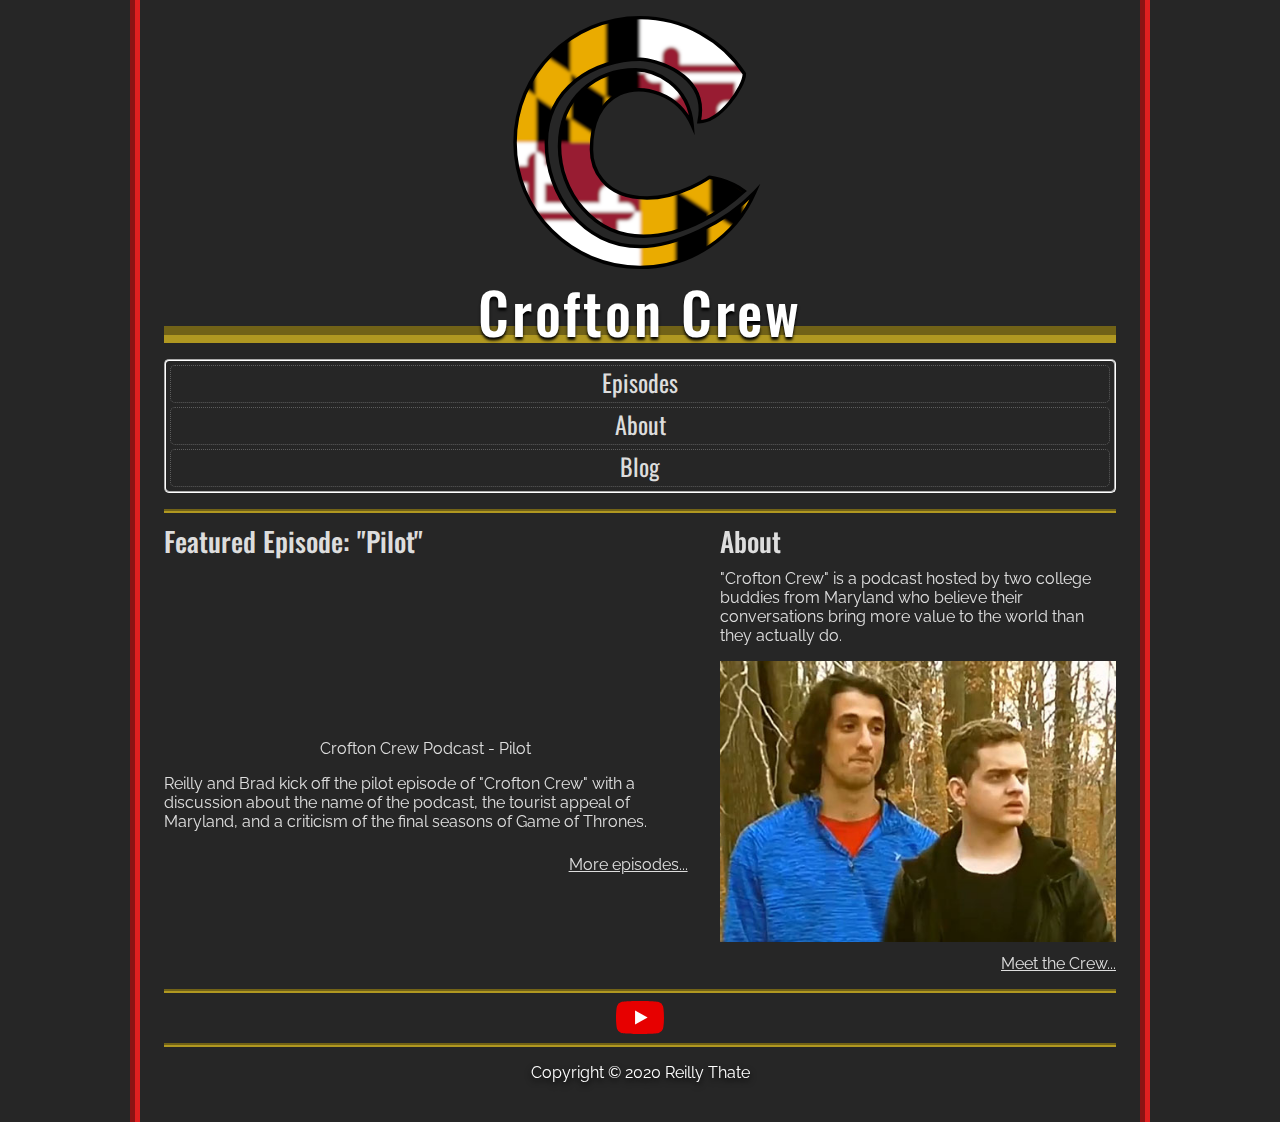
<file: portfolio/academic/aacc/responsive-web-design/crofton-crew/index.html>
<!doctype html>
<html lang="en" class="no-js">
	<head>
		<meta charset="utf-8">
		<title>Crofton Crew</title>
		<meta name="description" content="Crofton Crew home page, featuring the latest podcast episode, a blog entry reflecting on the episode, and a selection of merchandise from the store.">
		<meta name="author" content="Reilly Thate">
		<meta name="viewport" content="width=device-width, initial-scale=1">
		<link rel="stylesheet" href="css/common.css" type="text/css">
		<link rel="stylesheet" href="css/home.css" type="text/css">
	</head>

	<body>
		
		<header>
			<figure><a href="index.html">
				<img src="img/CC_Logo.svg" alt="A Maryland Flag wrapped over two C's, one within the other." id="main_logo"></a>
			</figure>
			<h1><a href="index.html">Crofton Crew</a></h1>
			<nav id="topNav">
    			<button id="topNav_toggle" aria-expanded="false">Menu</button>
				<ul id="topNav_list">
					<li class="topNav_item"><a href="episodes.html">Episodes</a></li>
					<li class="topNav_item"><a href="about.html">About</a></li>
					<li class="topNav_item"><a href="blog.html">Blog</a></li>
				</ul>
			</nav>
		</header>
		
		
		<main>
			<section id="featured">
				<h2>Featured Episode: <span class="featured_video">"Pilot"</span></h2>
				<section class="main">
					<figure class="sc_audio">
						<iframe height="166" allow="autoplay" src="https://w.soundcloud.com/player/?url=https%3A//api.soundcloud.com/tracks/761738425%3Fsecret_token%3Ds-F71HT&color=%23df2020&auto_play=false&hide_related=false&show_comments=true&show_user=true&show_reposts=false&show_teaser=true"></iframe>

						<figcaption>
							Crofton Crew Podcast - Pilot
						</figcaption>
					</figure>
					<p>
						Reilly and Brad kick off the pilot episode of "Crofton Crew" with a discussion about the name of the podcast, the tourist appeal of Maryland, and a criticism of the final seasons of Game of Thrones.
					</p>
					<p class="article_link"><a href="episodes.html">More episodes...</a></p>
				</section>
			</section>
			
			<section id="about_blurb">
				<h2>About</h2>
				<section class="main">
					<p>
						"Crofton Crew" is a podcast hosted by two college buddies from Maryland who believe their conversations bring more value to the world than they actually do.
					</p>
					<figure>
						<img src="img/Crew_Smaller.jpg" alt="A Maryland Flag wrapped over two C's, one within the other.">
					</figure>
					<p class="article_link"><a href="about.html">Meet the Crew...</a></p>	
				</section>
			</section>
		</main>
		
		<footer>
			<section id='social_media_bar'>
				<figure class='social_logo_container'>
					<a href="https://www.youtube.com/channel/UCr9bNNf2-HwIflgvgbjnnOQ" target="_blank" class="social_media_link">
						<img src="img/yt_icon.svg" alt="YouTube logo: a red television screen with a white play button.">
					</a>
				</figure>
			</section>
			
			<p id="site_copyright">Copyright &copy; 2020 Reilly Thate</p>
			
		</footer>
	
		<script src='https://s3-us-west-2.amazonaws.com/s.cdpn.io/182774/modernizr_copy.js'></script>
  		<script>
  
			var toggle = document.querySelector('#topNav_toggle');
			var menu = document.querySelector('#topNav_list');
			//var menuItems = document.querySelectorAll('#menu li a');

			toggle.addEventListener('click', function()
			{
				if (menu.classList.contains('is-active')) 
				{
					this.setAttribute('aria-expanded', 'false');
					menu.classList.remove('is-active');
				} else 
				{
					menu.classList.add('is-active'); 
					this.setAttribute('aria-expanded', 'true');
					//menuItems[0].focus();
				}
			});
  
  		</script>
		
	</body>
</html>
</file>
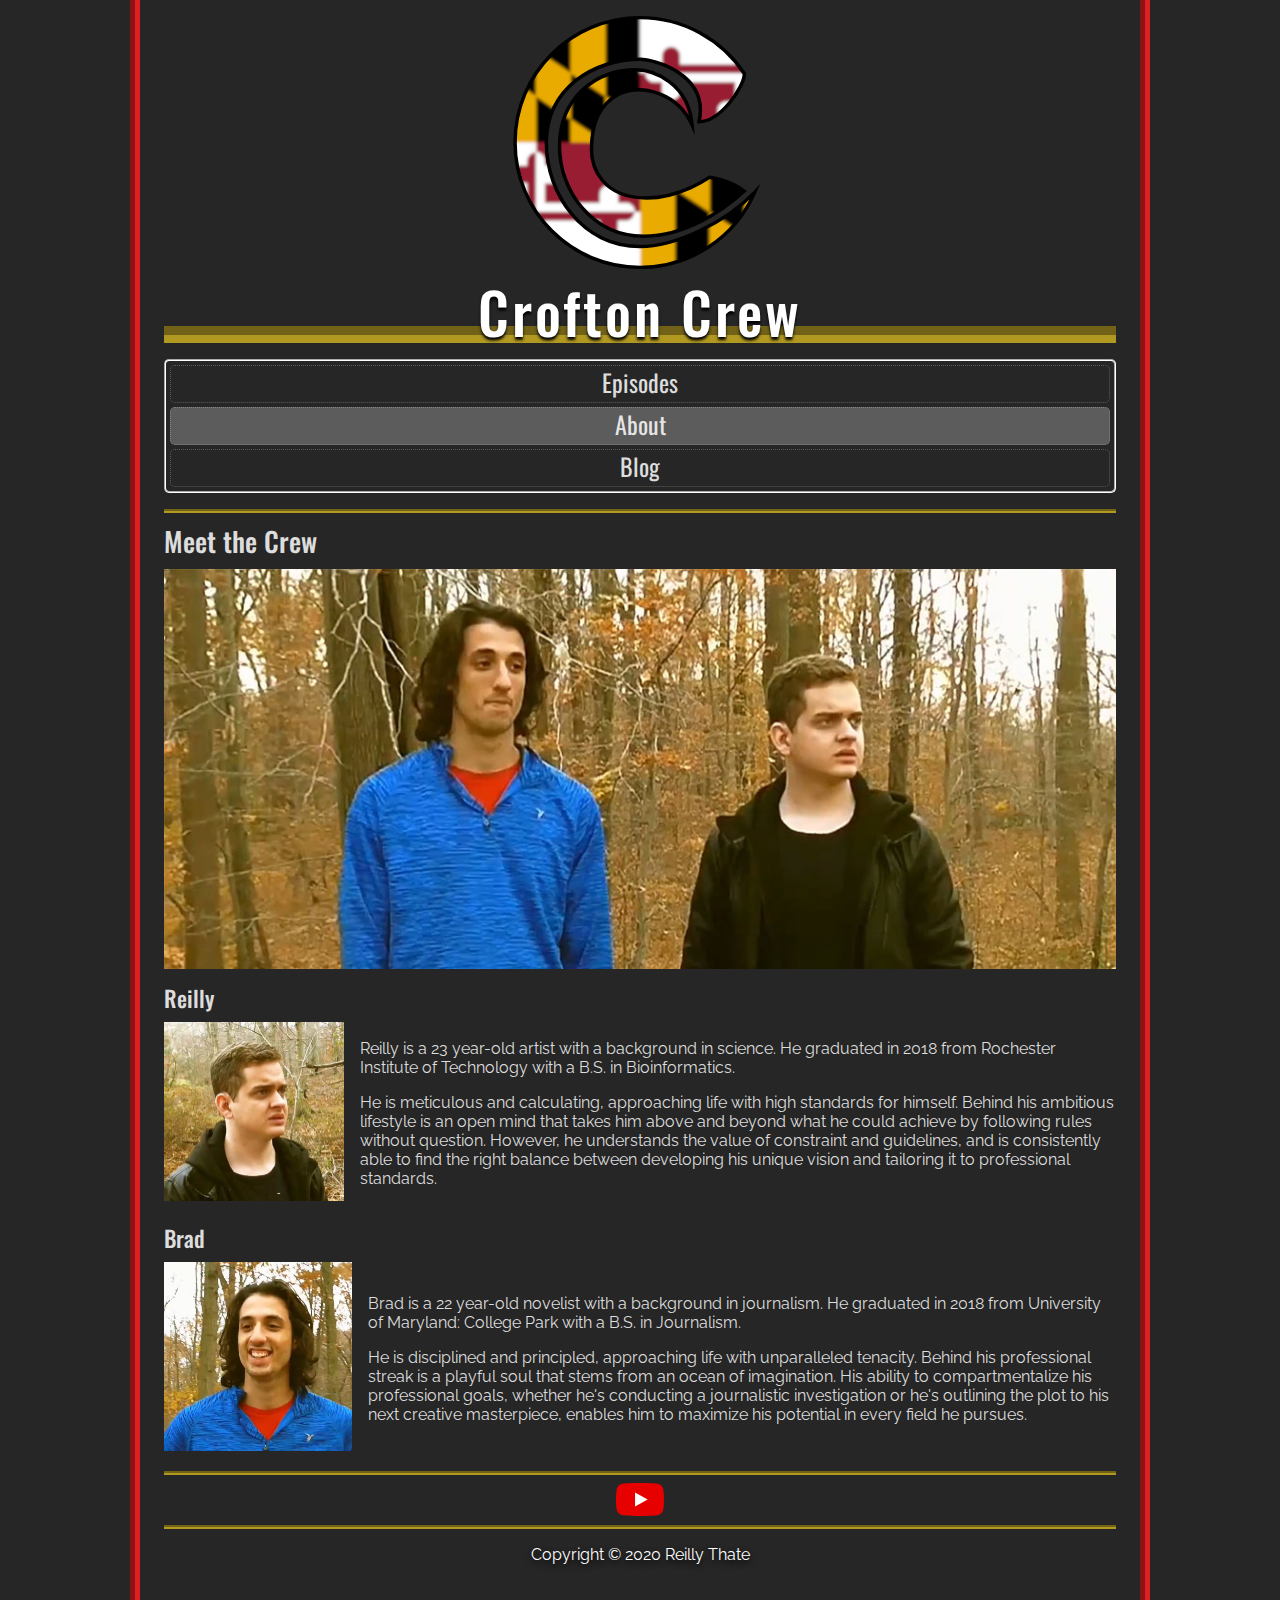
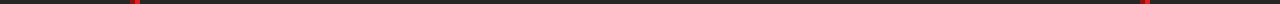
<file: portfolio/academic/aacc/responsive-web-design/crofton-crew/about.html>
<!doctype html>
<html lang="en" class="no-js">
	<head>
		<meta charset="utf-8">
		<title>Crofton Crew - About</title>
		<meta name="description" content="Crofton Crew about page, featuring bios of the podcast hosts Reilly and Brad.">
		<meta name="author" content="Reilly Thate">
		<meta name="viewport" content="width=device-width, initial-scale=1">
		<link rel="stylesheet" href="css/common.css" type="text/css">
		<link rel="stylesheet" href="css/about.css" type="text/css">
	</head>

	<body>
		
		<header>
			<figure><a href="index.html">
				<img src="img/CC_Logo.svg" alt="A Maryland Flag wrapped over two C's, one within the other." id="main_logo"></a>
			</figure>
			<h1><a href="index.html">Crofton Crew</a></h1>
			<nav id="topNav">
    			<button id="topNav_toggle" aria-expanded="false">Menu</button>
				<ul id="topNav_list">
					<li class="topNav_item"><a href="episodes.html">Episodes</a></li>
					<li class="topNav_item" id="active_page"><a href="about.html">About</a></li>
					<li class="topNav_item"><a href="blog.html">Blog</a></li>
				</ul>
			</nav>
		</header>
		
		<main>
			<h2>Meet the Crew</h2>
			<picture>
				<source media="(min-width: 780px)" srcset="img/Crew_Large.jpg">
				<source media="(min-width: 568px)" srcset="img/Crew_Medium.jpg">
				<source media="(min-width: 480px)" srcset="img/Crew_Small.jpg">
				<img src="img/Crew_Smaller.jpg" alt="The Crofton Crew hosts, Brad and Reilly.">
			</picture>
			<section>
			<h3>Reilly</h3>
				<div class="bio">
					<figure class="closeup">
						<img src="img/Reilly.jpg" alt="Reilly">
					</figure>
					<article>
					<p>
						Reilly is a 23 year-old artist with a background in science. He graduated in 2018 from Rochester Institute of Technology with a B.S. in Bioinformatics.
					</p>
					<p>
						He is meticulous and calculating, approaching life with high standards for himself. Behind his ambitious lifestyle is an open mind that takes him above and beyond what he could achieve by following rules without question. However, he understands the value of constraint and guidelines, and is consistently able to find the right balance between developing his unique vision and tailoring it to professional standards.
					</p>
					</article>
				</div>
			</section>
			<section>
			<h3>Brad</h3>
				<div class="bio">
					<figure class="closeup">
						<img src="img/Brad.jpg" alt="Brad">
					</figure>
					<article>
						<p>
							Brad is a 22 year-old novelist with a background in journalism. He graduated in 2018 from University of Maryland: College Park with a B.S. in Journalism.
						</p>
						<p>
							He is disciplined and principled, approaching life with unparalleled tenacity. Behind his professional streak is a playful soul that stems from an ocean of imagination. His ability to compartmentalize his professional goals, whether he's conducting a journalistic investigation or he's outlining the plot to his next creative masterpiece, enables him to maximize his potential in every field he pursues.
						</p>
					</article>
				</div>
			</section>
		</main>
		
		<footer>
			<section id='social_media_bar'>
				<figure class='social_logo_container'>
					<a href="https://www.youtube.com/channel/UCr9bNNf2-HwIflgvgbjnnOQ" target="_blank" class="social_media_link">
						<img src="img/yt_icon.svg" alt="YouTube logo: a red television screen with a white play button.">
					</a>
				</figure>
			</section>
			
			<p id="site_copyright">Copyright &copy; 2020 Reilly Thate</p>
			
		</footer>
	
		<script src='https://s3-us-west-2.amazonaws.com/s.cdpn.io/182774/modernizr_copy.js'></script>
  		<script>
  
			var toggle = document.querySelector('#topNav_toggle');
			var menu = document.querySelector('#topNav_list');
			//var menuItems = document.querySelectorAll('#menu li a');

			toggle.addEventListener('click', function()
			{
				if (menu.classList.contains('is-active')) 
				{
					this.setAttribute('aria-expanded', 'false');
					menu.classList.remove('is-active');
				} else 
				{
					menu.classList.add('is-active'); 
					this.setAttribute('aria-expanded', 'true');
					//menuItems[0].focus();
				}
			});
  
  		</script>
		
	</body>
</html>
</file>
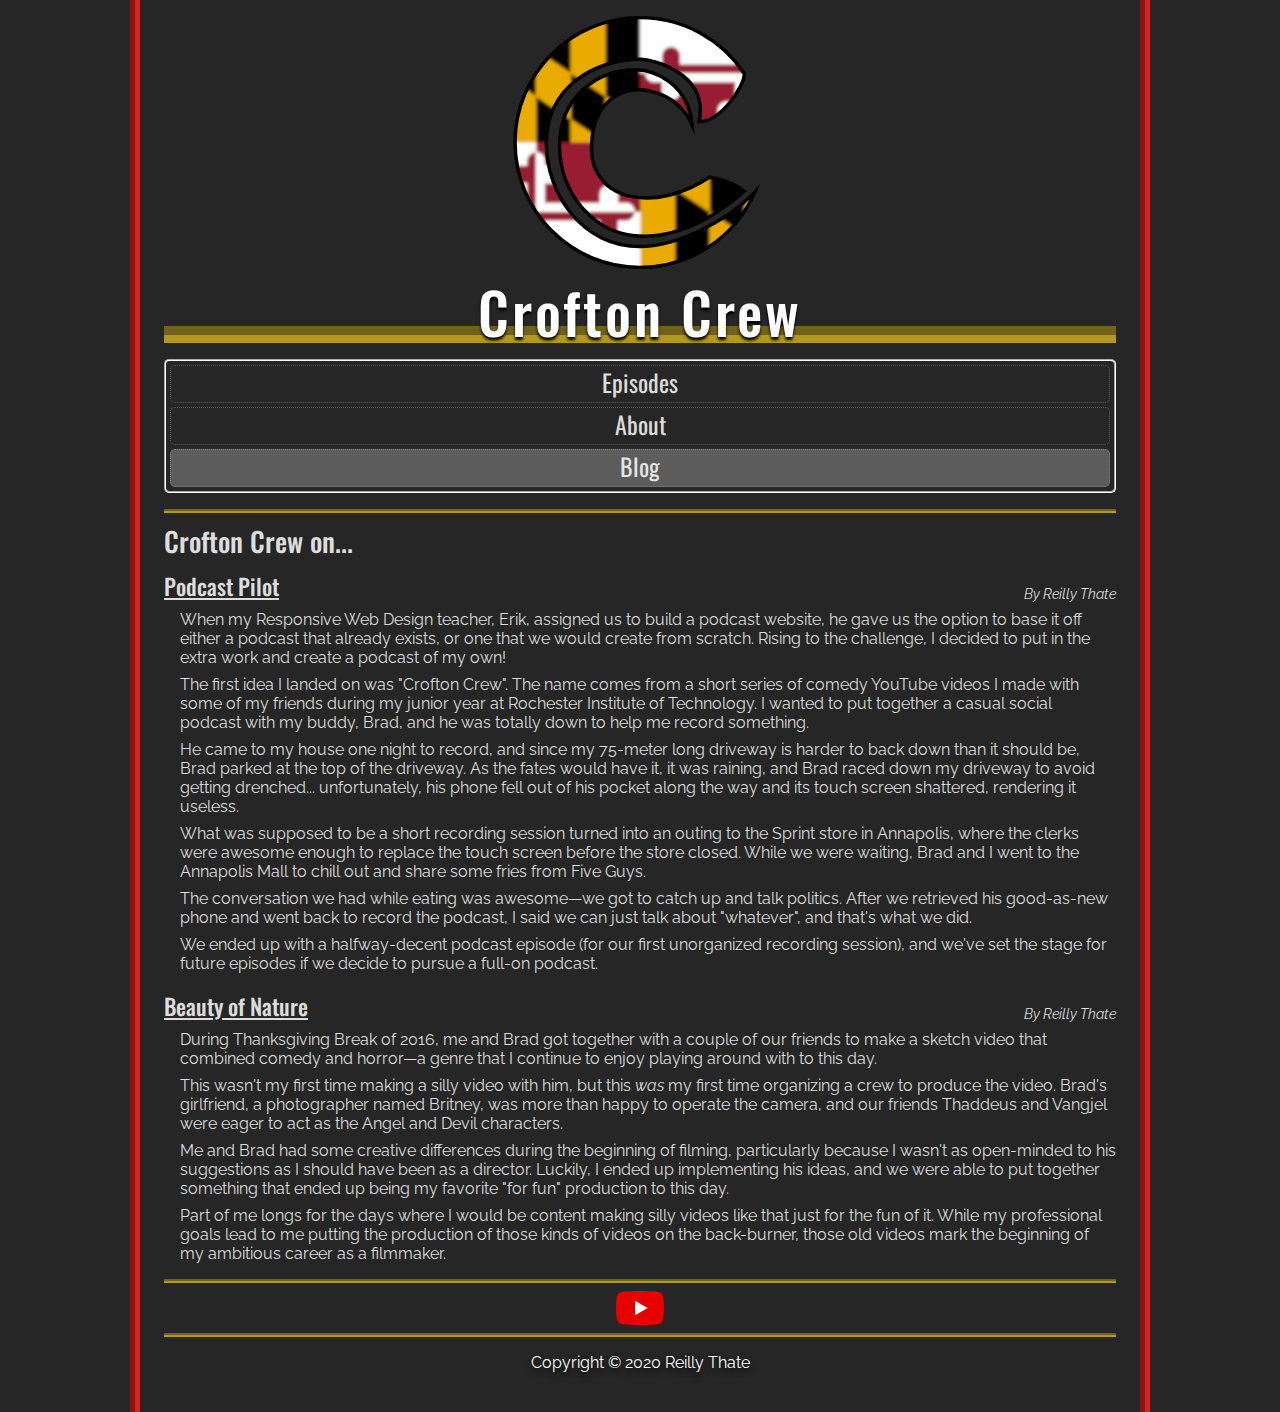
<file: portfolio/academic/aacc/responsive-web-design/crofton-crew/blog.html>
<!doctype html>
<html lang="en" class="no-js">
	<head>
		<meta charset="utf-8">
		<title>Crofton Crew - Blog</title>
		<meta name="description" content="Crofton Crew blog page, featuring the a blog entry about the latest podcast episode and a selection of blog entries from past episodes.">
		<meta name="author" content="Reilly Thate">
		<meta name="viewport" content="width=device-width, initial-scale=1">
		<link rel="stylesheet" href="css/common.css" type="text/css">
		<link rel="stylesheet" href="css/blog.css" type="text/css">
	</head>

	<body>
		
		<header>
			<figure><a href="index.html">
				<img src="img/CC_Logo.svg" alt="A Maryland Flag wrapped over two C's, one within the other." id="main_logo"></a>
			</figure>
			<h1><a href="index.html">Crofton Crew</a></h1>
			<nav id="topNav">
    			<button id="topNav_toggle" aria-expanded="false">Menu</button>
				<ul id="topNav_list">
					<li class="topNav_item"><a href="episodes.html">Episodes</a></li>
					<li class="topNav_item"><a href="about.html">About</a></li>
					<li class="topNav_item" id="active_page"><a href="blog.html">Blog</a></li>
				</ul>
			</nav>
		</header>
		
		<main>
			<h2>Crofton Crew on...</h2>
			<section class="blog_entry">
				<article class="header"  id="entry_pilot">
					<h3>Podcast Pilot</h3>
					<p class="author">By Reilly Thate</p>
				</article>
				<article class="content">
					<p>
						When my Responsive Web Design teacher, Erik, assigned us to build a podcast website, he gave us the option to base it off either a podcast that already exists, or one that we would create from scratch. Rising to the challenge, I decided to put in the extra work and create a podcast of my own!
					</p>
					<p>
						The first idea I landed on was "Crofton Crew". The name comes from a short series of comedy YouTube videos I made with some of my friends during my junior year at Rochester Institute of Technology. I wanted to put together a casual social podcast with my buddy, Brad, and he was totally down to help me record something.
					</p>
					<p>
						He came to my house one night to record, and since my 75-meter long driveway is harder to back down than it should be, Brad parked at the top of the driveway. As the fates would have it, it was raining, and Brad raced down my driveway to avoid getting drenched... unfortunately, his phone fell out of his pocket along the way and its touch screen shattered, rendering it useless.
					</p>
					<p>
						What was supposed to be a short recording session turned into an outing to the Sprint store in Annapolis, where the clerks were awesome enough to replace the touch screen before the store closed. While we were waiting, Brad and I went to the Annapolis Mall to chill out and share some fries from Five Guys.
					</p>
					<p>
						The conversation we had while eating was awesome&mdash;we got to catch up and talk politics. After we retrieved his good-as-new phone and went back to record the podcast, I said we can just talk about "whatever", and that's what we did.
					</p>
					<p>
						We ended up with a halfway-decent podcast episode (for our first unorganized recording session), and we've set the stage for future episodes if we decide to pursue a full-on podcast.
					</p>
				</article>
			</section>
			<section class="blog_entry">
				<article class="header"  id="entry_BoN">
					<h3>Beauty of Nature</h3>
					<p class="author">By Reilly Thate</p>
				</article>
				<article class="content">
					<p>
						During Thanksgiving Break of 2016, me and Brad got together with a couple of our friends to make a sketch video that combined comedy and horror&mdash;a genre that I continue to enjoy playing around with to this day.
					</p>
					<p>
						This wasn't my first time making a silly video with him, but this <em>was</em> my first time organizing a crew to produce the video. Brad's girlfriend, a photographer named Britney, was more than happy to operate the camera, and our friends Thaddeus and Vangjel were eager to act as the Angel and Devil characters.
					</p>
					<p>
						Me and Brad had some creative differences during the beginning of filming, particularly because I wasn't as open-minded to his suggestions as I should have been as a director. Luckily, I ended up implementing his ideas, and we were able to put together something that ended up being my favorite "for fun" production to this day.
					</p>
					<p>
						Part of me longs for the days where I would be content making silly videos like that just for the fun of it. While my professional goals lead to me putting the production of those kinds of videos on the back-burner, those old videos mark the beginning of my ambitious career as a filmmaker.
					</p>
				</article>
			</section>
		</main>
		
		<footer>
			<section id='social_media_bar'>
				<figure class='social_logo_container'>
					<a href="https://www.youtube.com/channel/UCr9bNNf2-HwIflgvgbjnnOQ" target="_blank" class="social_media_link">
						<img src="img/yt_icon.svg" alt="YouTube logo: a red television screen with a white play button.">
					</a>
				</figure>
			</section>
			
			<p id="site_copyright">Copyright &copy; 2020 Reilly Thate</p>
			
		</footer>
	
		<script src='https://s3-us-west-2.amazonaws.com/s.cdpn.io/182774/modernizr_copy.js'></script>
  		<script>
  
			var toggle = document.querySelector('#topNav_toggle');
			var menu = document.querySelector('#topNav_list');
			//var menuItems = document.querySelectorAll('#menu li a');

			toggle.addEventListener('click', function()
			{
				if (menu.classList.contains('is-active')) 
				{
					this.setAttribute('aria-expanded', 'false');
					menu.classList.remove('is-active');
				} else 
				{
					menu.classList.add('is-active'); 
					this.setAttribute('aria-expanded', 'true');
					//menuItems[0].focus();
				}
			});
  
  		</script>
		
	</body>
</html>
</file>
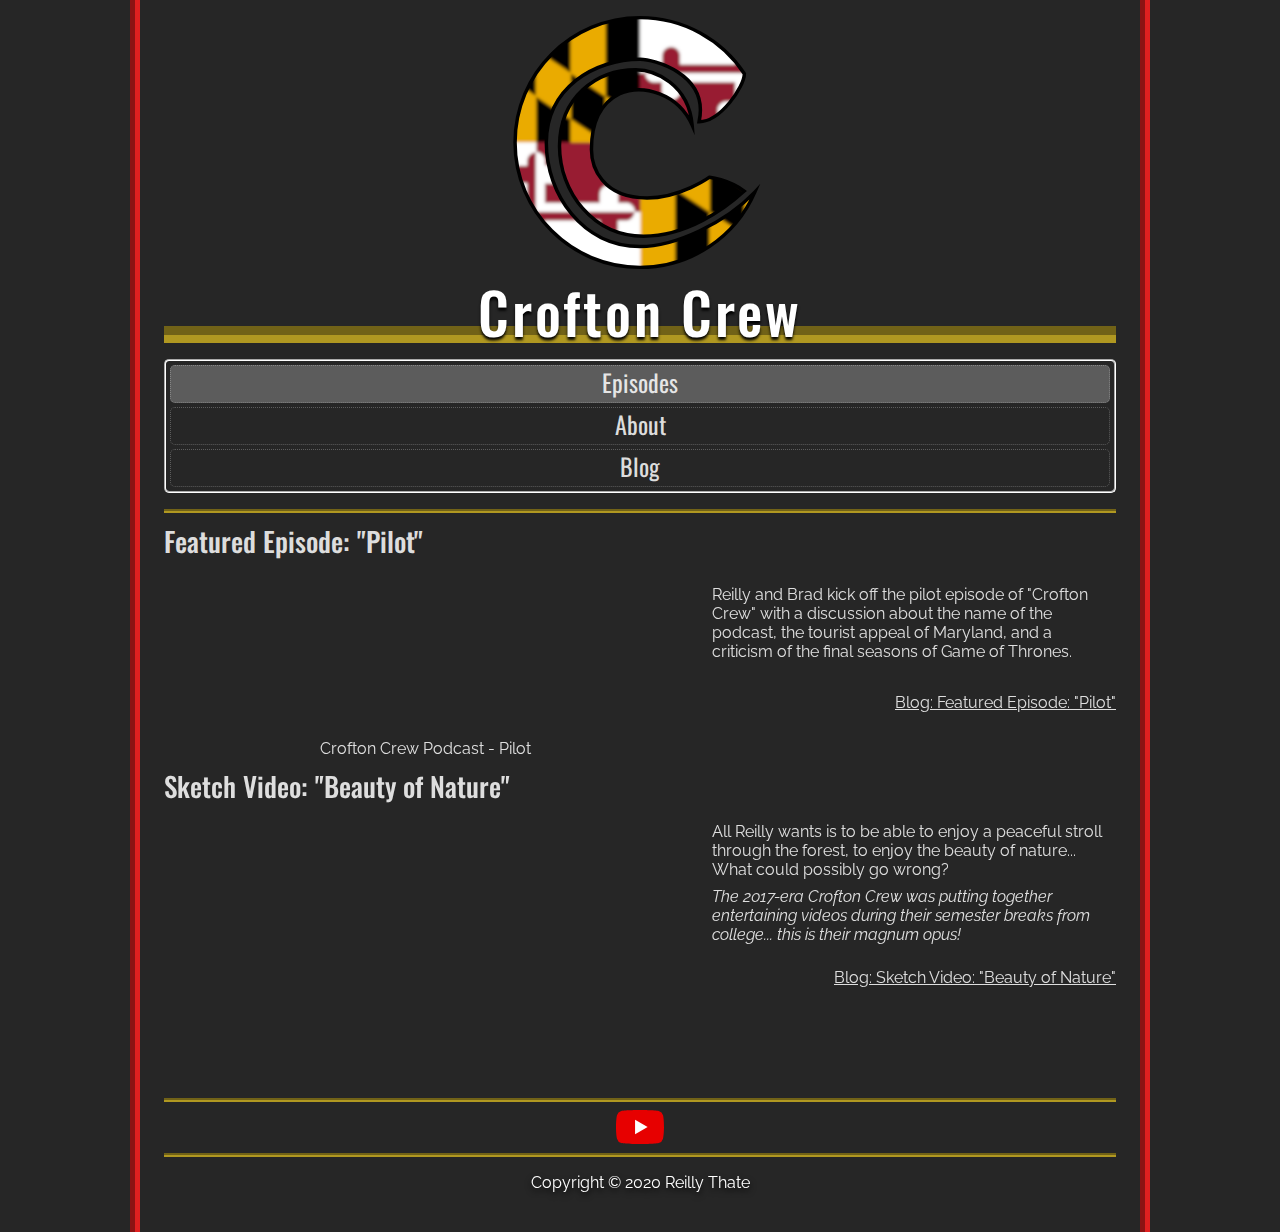
<file: portfolio/academic/aacc/responsive-web-design/crofton-crew/episodes.html>
<!doctype html>
<html lang="en" class="no-js">
	<head>
		<meta charset="utf-8">
		<title>Crofton Crew - Episodes</title>
		<meta name="description" content="Crofton Crew episodes page, featuring the latest podcast episode and a selection of past episodes.">
		<meta name="author" content="Reilly Thate">
		<meta name="viewport" content="width=device-width, initial-scale=1">
		<link rel="stylesheet" href="css/common.css" type="text/css">
		<link rel="stylesheet" href="css/episodes.css" type="text/css">
	</head>

	<body>
		
		<header>
			<figure><a href="index.html">
				<img src="img/CC_Logo.svg" alt="A Maryland Flag wrapped over two C's, one within the other." id="main_logo"></a>
			</figure>
			<h1><a href="index.html">Crofton Crew</a></h1>
			<nav id="topNav">
    			<button id="topNav_toggle" aria-expanded="false">Menu</button>
				<ul id="topNav_list">
					<li class="topNav_item" id="active_page"><a href="episodes.html">Episodes</a></li>
					<li class="topNav_item"><a href="about.html">About</a></li>
					<li class="topNav_item"><a href="blog.html">Blog</a></li>
				</ul>
			</nav>
		</header>
		
		<main>
			
			<section id="featured" class="episode">
				<h2>Featured Episode: <span class="featured_video">"Pilot"</span></h2>
				<article class="main">
					<figure class="sc_audio">
						<iframe height="166" allow="autoplay" src="https://w.soundcloud.com/player/?url=https%3A//api.soundcloud.com/tracks/761738425%3Fsecret_token%3Ds-F71HT&color=%23df2020&auto_play=false&hide_related=false&show_comments=true&show_user=true&show_reposts=false&show_teaser=true"></iframe>

						<figcaption>
							Crofton Crew Podcast - Pilot
						</figcaption>
					</figure>
					<article>
						<p>
							Reilly and Brad kick off the pilot episode of "Crofton Crew" with a discussion about the name of the podcast, the tourist appeal of Maryland, and a criticism of the final seasons of Game of Thrones.
						</p>
						<p class="article_link"><a href="blog.html#entry_pilot">Blog: Featured Episode: "Pilot"</a></p>
					</article>
				</article>
			</section>
			
			<section id="sketch" class="episode">
				<h2>Sketch Video: "Beauty of Nature"</h2>
				<article class="main">
					<figure class="yt_video">
						<iframe src="https://www.youtube.com/embed/M_DAoOyRgCs" alt="Short film by Crofton Crew called Beauty of Nature, embedded from YouTube."frameborder="0" allow="accelerometer; autoplay; encrypted-media; gyroscope; picture-in-picture" allowfullscreen></iframe>
					</figure>
					<article class="content">
						<p>
							All Reilly wants is to be able to enjoy a peaceful stroll through the forest, to enjoy the beauty of nature...	What could possibly go wrong?
						</p>
						<p>
							<em>The 2017-era Crofton Crew was putting together entertaining videos during their semester breaks from college... this is their magnum opus!</em>
						</p>
						<p class="article_link"><a href="blog.html#entry_BoN">Blog: Sketch Video: "Beauty of Nature"</a></p>
					</article>
				</article>
			</section>
		</main>
		
		<footer>
			<section id='social_media_bar'>
				<figure class='social_logo_container'>
					<a href="https://www.youtube.com/channel/UCr9bNNf2-HwIflgvgbjnnOQ" target="_blank" class="social_media_link">
						<img src="img/yt_icon.svg" alt="YouTube logo: a red television screen with a white play button.">
					</a>
				</figure>
			</section>
			
			<p id="site_copyright">Copyright &copy; 2020 Reilly Thate</p>
			
		</footer>
	
		<script src='https://s3-us-west-2.amazonaws.com/s.cdpn.io/182774/modernizr_copy.js'></script>
  		<script>
  
			var toggle = document.querySelector('#topNav_toggle');
			var menu = document.querySelector('#topNav_list');
			//var menuItems = document.querySelectorAll('#menu li a');

			toggle.addEventListener('click', function()
			{
				if (menu.classList.contains('is-active')) 
				{
					this.setAttribute('aria-expanded', 'false');
					menu.classList.remove('is-active');
				} else 
				{
					menu.classList.add('is-active'); 
					this.setAttribute('aria-expanded', 'true');
					//menuItems[0].focus();
				}
			});
  
  		</script>
		
	</body>
</html>
</file>
<file: portfolio/academic/aacc/responsive-web-design/crofton-crew/css/common.css>
@charset "utf-8";
@import url('https://fonts.googleapis.com/css?family=Oswald:300,400,500|Raleway&display=swap');
/* CSS Document */

/******************************************************************************
 ** Main Containers ***********************************************************
 *****************************************************************************/
*
{
	--border-main: hsla(0, 75%, 50%, 1.0);
	--underline-main: hsla(50, 75%, 50%, 0.75);
}
html
{
	max-width: 1000px;
	border-left: 10px groove var(--border-main);
	border-right: 10px groove var(--border-main);
	margin: 0 auto;
}
body
{
	background: hsla(0, 0%, 0%, 0.85);
	padding: 1rem;
	
	font-family: 'Raleway', Arial, "sans-serif";
}

header
{
	
}
main
{
	margin: 1rem 0;
	padding: 0 0 0 0;
	border-top: 0.25rem groove var(--underline-main);
}
footer
{
	
}

h1, h2, h3, nav li, button
{
	color: hsla(0, 0%, 100%, 0.85);
	font-family: 'Oswald', sans-serif;
	font-weight: 500;
}
p
{
	color: hsla(0, 0%, 100%, 0.85);
}
/******************************************************************************
 ** Header ********************************************************************
 *****************************************************************************/
figure
{
	margin: 0;
	padding: 0;
	text-align: center;
}
figcaption
{
	color: hsla(0, 0%, 100%, 0.85);
}
#main_logo
{
	margin-top: -3rem;
	margin-bottom: -1rem;
	padding: 0;
	max-width: 500px;
}
h1
{
	text-align: center;
	align-self: flex-start;
	
	font-size: 10.0vw;
	line-height: 5.0vw;
	letter-spacing: 0.5vw;
	
	text-shadow: 0 0.5vw 0.5vw black;
	border-bottom: 3.0vw groove var(--underline-main);
	margin: 0 0 0.5rem 0;
	padding: 0 0.1rem;
	
	color: white;
}
h1 a
{
	text-decoration: none;
	color: white;
}

/******************************************************************************
 ** Nav (w/ collapsible script) ***********************************************
 *****************************************************************************/
#topNav 
{
	margin: 0;
	padding: 0;
	padding-top: 0.5rem;
}

#topNav ul
{	
	border-radius: 5px;
	border: 2px groove white;
	margin: 0;
	padding: 0;
}

#topNav li 
{
	font-weight: 400;
	font-size: 1.5rem;
	line-height: 1.5rem;
	text-align: center;
	list-style: none;
	
	border-radius: 5px;
	border: 1px dotted hsla(0, 0%, 100%, 0.25);
	
	margin: 0.25rem;
	padding: 0.25rem 0 0.5rem 0;
}
#topNav li:hover
{
	background: hsla(0, 0%, 100%, 0.05);
}
#active_page
{
	background: hsla(0, 0%, 100%, 0.25);
	border: 1px solid hsla(0, 0%, 0%, 0.25);
}
#active_page:hover
{
	background: hsla(0, 0%, 0%, 0.3);
}
#topNav a
{
	text-decoration: none;
	display: block;
}
#topNav a:link, #topNav a:visited
{
	color: hsla(0, 0%, 100%, 0.85);
}
#topNav_toggle
{
	color: hsla(0, 0%, 100%, 0.85);
	width: 100%;
	background: transparent;
	
	font-size: 1.6rem;
	line-height: 1.6rem;
	
	border-radius: 5px;
	border: 3px groove white;
	margin: 0;
	padding: 0.1rem 0 0.3rem 0;
	display: none;
}
#topNav_toggle:hover
{
	border: 3px groove gray;
	background: hsla(0, 0%, 100%, 0.05);
}

.js #topNav_list
{
	display: none;
}

.js #topNav_toggle
{
	display: block;
}

#topNav_list.is-active 
{
	display: block;
}
@media screen and (min-width: 492px)
{	
	.js #topNav_list 
	{
		display: flex;
		justify-content: center;
		
		border: none;
	}
	.js .topNav_item
	{
		width: 8rem;
		margin: 0 0.25rem;
	}
	.js #topNav_toggle 
	{
		display: none;
	}
	#topNav_toggle
	{
		display: none;
	}
}
@media screen and (min-width: 570px)
{
	h1
	{
		font-size: 3.5625rem;
		line-height: 1.78125rem;
		letter-spacing: 0.178125rem;

		text-shadow: 0 0.178125rem 0.178125rem black;
		border-bottom: 1.06875rem groove var(--underline-main);
	}
	#site_copyright
	{
		text-shadow: 0 0.178125rem 0.178125rem black;
	}
}
@media screen and (max-width: 320px)
{
	
}

/******************************************************************************
 ** Main **********************************************************************
 *****************************************************************************/
article
{
	margin: 0 auto;
	padding: 0;
	max-width: 1000px;
}
article header
{
	margin: 0;
	padding: 0;
}
section
{
	margin: 0 auto;
	border-top: none;
}
h2
{
	font-size: 1.7rem;
	margin-top: 0.5rem;
	margin-bottom: 0.5rem;
}
h3
{
	font-size: 1.4rem;
	margin-top: 0.5rem;
	margin-bottom: 0.5rem;
}

iframe
{
	width: 100%;
	border: none;
	overflow: scroll;
}
/******************************************************************************
 ** Footer ********************************************************************
 *****************************************************************************/
#social_media_bar
{
	border-top: 0.25rem groove var(--underline-main);
	border-bottom: 0.25rem groove var(--underline-main);
	display: flex;
	justify-content: center;
	align-items: center;
}
.social_logo_container
{
	margin: 0;
	padding: 0.5rem 0 0.3rem 0;
}
.social_logo_container a
{
	display: block;
	margin: 0;
	padding: 0;
}
.social_logo_container img
{
	width: 3rem;
	margin: 0;
	padding: 0;
}
#site_copyright
{
	color: white;
	text-shadow: 0 0.25vw 0.5vw black;
	text-align: center;
}
</file>
<file: portfolio/academic/aacc/responsive-web-design/crofton-crew/css/home.css>
@charset "utf-8";
/* CSS Document */

main
{
	margin: 1rem 0;
	padding: 0 0 0 0;
	border-top: 0.25rem groove var(--underline-main);
}
.article_link
{
	padding-top: 0.5rem;
	text-align: right;
}
.article_link a
{
	text-align: right;
	color: hsla(0, 0%, 100%, 0.85);
}
.article_link a:hover
{
	color: white;
}
#small_logo
{
	display: none;
}

#featured
{
	
}
#about_blurb figure
{
	display: none;
}
#about_blurb p
{
	margin: 0;
}
#store_merch
{
	display: none;
}
#store_merch section
{
	padding-left: 0;
	display: flex;
	flex-direction: column;
	justify-content: space-between;
	align-items: center;
}
#store_merch figure
{
	margin: 0;
	padding: 1rem;
	
	width: 45vw;
	
	border-radius: 5px;
	border: 1px dotted hsla(0, 0%, 100%, 0.25);
}
#store_merch #small_logo
{
	display: block;
}
@media screen and (min-width:500px)
{
	#store_merch section
	{
		flex-direction: row;
	}
}
@media screen and (min-width:750px)
{
	main
	{
		display: grid;
		grid-template-columns: 55% auto;
		grid-template-rows: 50% auto;
		grid-column-gap: 2rem;
		grid-template-areas:
			"#featured #about_blurb"
			"#store_merch #store_merch";
	}
	section
	{
		display: flex;
		flex-direction: column;
		justify-content: flex-start;
	}
	section p
	{
		max-width: 100%;
	}
	#about_blurb figure
	{
		display: block;
		padding-top: 1rem;
	}
	#about_blurb figure img
	{
		max-width: 100%;
	}
	#about_blurb #small_logo
	{
		max-width: 281px;
		margin: 0 auto;
	}
	#featured section, #about_blurb section
	{
		display: block;
	}
	#store_merch
	{
		margin-top: 0;
		width: 100%;
		grid-area: 2 / 1 / end / end;
	}
	#store_merch section
	{
		margin: 0;
	}
	#store_merch figure
	{
		margin: 0;
		width: 100%;
	}
}
</file>
<file: portfolio/academic/aacc/responsive-web-design/crofton-crew/css/about.css>
@charset "utf-8";
/* CSS Document */

.closeup
{
	max-width: 280px;
	margin: 0 auto;
}
picture
{
	width: 50%;
}
img
{
	width: 100%;
}
section
{
	margin-bottom: 1rem;
}
.bio 
{
	
}

@media screen and (min-width:450px)
{
	.bio figure
	{
		
	}
}
@media screen and (min-width:830px)
{
	.bio
	{
		display: flex;
		align-items: center;
	}
	article
	{
		margin-left: 1rem;
	}
	.bio figure
	{
		
	}
}
</file>
<file: portfolio/academic/aacc/responsive-web-design/crofton-crew/css/blog.css>
@charset "utf-8";
/* CSS Document */

.blog_entry
{
	margin-bottom: 1rem;
}
h3
{
	margin: 0;
	padding: 0;
	text-decoration: underline;
}
.header
{
	display: flex;
	justify-content: space-between;
	align-items: flex-end;
}
.author
{
	margin: 0;
	padding: 0;
	padding-left: 0.5rem;
	font-size: 0.9rem;
	font-style: italic;
}

.content
{
	padding-left: 1rem;
}
.content p
{
	margin: 0.5rem 0 0.5rem 0;
	padding: 0;
}
</file>
<file: portfolio/academic/aacc/responsive-web-design/crofton-crew/css/episodes.css>
@charset "utf-8";
/* CSS Document */

.article_link
{
	text-align: right;
}
.article_link a
{
	text-align: right;
	color: hsla(0, 0%, 100%, 0.85);
}
.article_link a:hover
{
	color: white;
}
.yt_video
{
	margin: 0 auto;
	position: relative;
	width: 100%;
	height: 0;
	padding-bottom: 51.25%;
}
.yt_video iframe
{
	position: absolute;
	width: 100%;
	height: 100%;
	left: 0;
	top: 0;
}
.content p
{
	margin-top: 0.5rem;
	margin-bottom: 0.5rem;
}
@media screen and (min-width:500px)
{
	
}
@media screen and (min-width:750px)
{
	.main
	{
		display: grid;
		grid-template-columns: 55% auto;
		grid-template-rows: 50% auto;
		grid-column-gap: 0.5rem;
	}
	article
	{
		margin: 0;
		padding: 0;
	}
	article p
	{
		margin-left: 1rem;
	}
	.content p
	{
		margin-top: 0.5rem;
		margin-bottom: 0.5rem;
		margin-left: 1rem;
	}
	.article_link
	{
		padding-top: 1rem;
	}	
}
</file>
